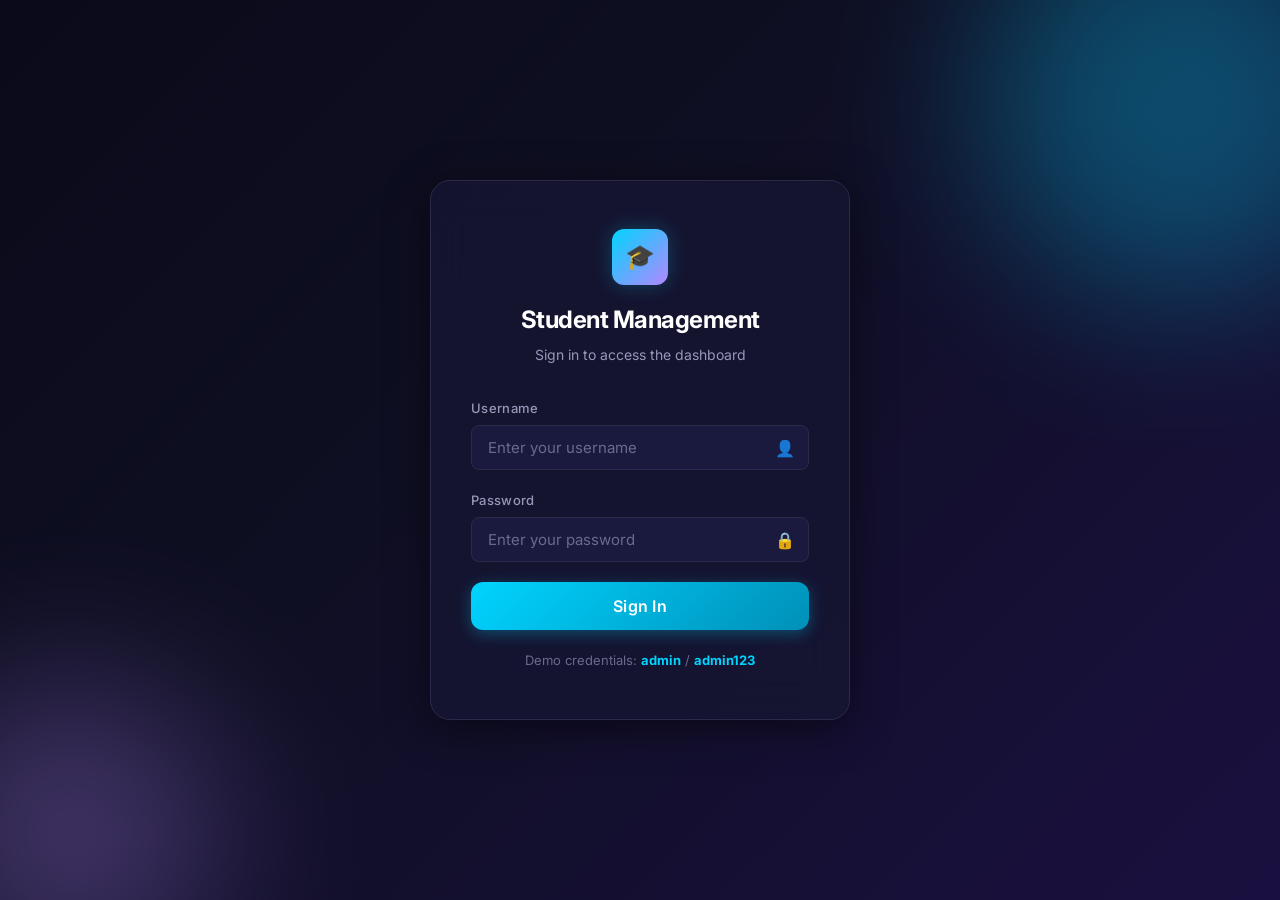
<file: index.html>
<!DOCTYPE html>
<html lang="en">
<head>
    <meta charset="UTF-8">
    <meta name="viewport" content="width=device-width, initial-scale=1.0">
    <meta name="description" content="Smart Student Management System — Login">
    <title>Login — Smart Student Management System</title>
    <!-- Google Fonts — Inter -->
    <link rel="preconnect" href="https://fonts.googleapis.com">
    <link rel="preconnect" href="https://fonts.gstatic.com" crossorigin>
    <link href="https://fonts.googleapis.com/css2?family=Inter:wght@400;500;600;700&display=swap" rel="stylesheet">
    <link rel="stylesheet" href="css/style.css">
</head>
<body>

    <!-- ============================================================ -->
    <!-- LOGIN PAGE                                                    -->
    <!-- ============================================================ -->
    <div class="login-wrapper">
        <div class="login-card">

            <!-- Logo / Branding -->
            <div class="logo">
                <div class="logo-icon">🎓</div>
                <h1>Student Management</h1>
                <p>Sign in to access the dashboard</p>
            </div>

            <!-- Error Message Area -->
            <div id="loginAlert" class="alert alert-error" role="alert"></div>

            <!-- Login Form -->
            <form id="loginForm" autocomplete="off">
                <div class="form-group">
                    <label for="username">Username</label>
                    <input type="text" id="username" name="username"
                           placeholder="Enter your username" required>
                    <span class="input-icon">👤</span>
                </div>

                <div class="form-group">
                    <label for="password">Password</label>
                    <input type="password" id="password" name="password"
                           placeholder="Enter your password" required>
                    <span class="input-icon">🔒</span>
                </div>

                <button type="submit" class="btn btn-primary" id="loginBtn">
                    Sign In
                </button>
            </form>

            <!-- Demo Credentials Hint -->
            <p style="text-align:center; margin-top:20px; font-size:.8125rem; color:var(--text-muted);">
                Demo credentials: <strong style="color:var(--accent);">admin</strong> /
                <strong style="color:var(--accent);">admin123</strong>
            </p>
        </div>
    </div>

    <script src="js/login.js"></script>
</body>
</html>
</file>
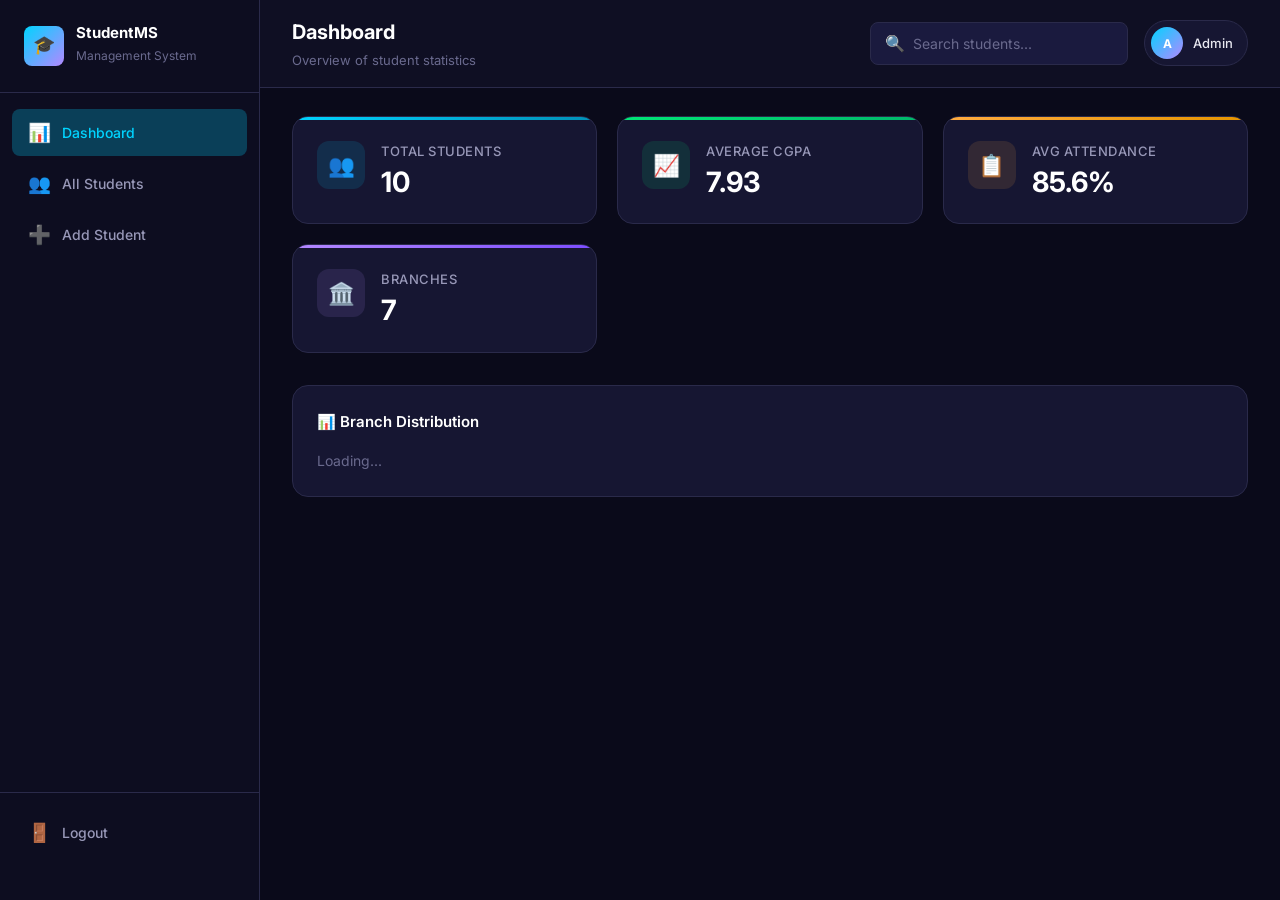
<file: dashboard.html>
<!DOCTYPE html>
<html lang="en">
<head>
    <meta charset="UTF-8">
    <meta name="viewport" content="width=device-width, initial-scale=1.0">
    <meta name="description" content="Smart Student Management System — Dashboard">
    <title>Dashboard — Smart Student Management System</title>
    <link rel="preconnect" href="https://fonts.googleapis.com">
    <link rel="preconnect" href="https://fonts.gstatic.com" crossorigin>
    <link href="https://fonts.googleapis.com/css2?family=Inter:wght@400;500;600;700&display=swap" rel="stylesheet">
    <link rel="stylesheet" href="css/style.css">
</head>
<body>

    <div class="app-container">

        <!-- ============================================================ -->
        <!-- SIDEBAR NAVIGATION                                           -->
        <!-- ============================================================ -->
        <div class="sidebar-overlay" id="sidebarOverlay"></div>

        <aside class="sidebar" id="sidebar">
            <!-- Brand -->
            <div class="sidebar-header">
                <div class="brand">
                    <div class="brand-icon">🎓</div>
                    <div class="brand-text">
                        <h2>StudentMS</h2>
                        <span>Management System</span>
                    </div>
                </div>
            </div>

            <!-- Navigation Links -->
            <nav class="sidebar-nav">
                <button class="nav-item active" data-view="dashboard" id="navDashboard">
                    <span class="nav-icon">📊</span> Dashboard
                </button>
                <button class="nav-item" data-view="students" id="navStudents">
                    <span class="nav-icon">👥</span> All Students
                </button>
                <button class="nav-item" data-view="addStudent" id="navAddStudent">
                    <span class="nav-icon">➕</span> Add Student
                </button>
            </nav>

            <!-- Logout Button -->
            <div class="sidebar-footer">
                <button class="nav-item" id="logoutBtn">
                    <span class="nav-icon">🚪</span> Logout
                </button>
            </div>
        </aside>

        <!-- ============================================================ -->
        <!-- MAIN CONTENT AREA                                            -->
        <!-- ============================================================ -->
        <main class="main-content">

            <!-- Top Bar -->
            <header class="topbar">
                <div style="display:flex;align-items:center;gap:16px;">
                    <button class="hamburger" id="hamburgerBtn">☰</button>
                    <div class="topbar-left">
                        <h1 id="pageTitle">Dashboard</h1>
                        <p id="pageSubtitle">Overview of student statistics</p>
                    </div>
                </div>
                <div class="topbar-right">
                    <div class="search-box">
                        <span class="search-icon">🔍</span>
                        <input type="text" id="globalSearch" placeholder="Search students...">
                    </div>
                    <div class="user-badge">
                        <div class="user-avatar" id="userAvatar">A</div>
                        <span id="userName">Admin</span>
                    </div>
                </div>
            </header>

            <!-- Page Content -->
            <div class="page-content">

                <!-- ================================================ -->
                <!-- VIEW: Dashboard                                   -->
                <!-- ================================================ -->
                <section class="view-section active" id="viewDashboard">

                    <!-- Stats Cards -->
                    <div class="stats-grid">
                        <div class="stat-card">
                            <div class="stat-icon">👥</div>
                            <div class="stat-info">
                                <h3>Total Students</h3>
                                <div class="stat-value" id="statTotal">—</div>
                            </div>
                        </div>
                        <div class="stat-card">
                            <div class="stat-icon">📈</div>
                            <div class="stat-info">
                                <h3>Average CGPA</h3>
                                <div class="stat-value" id="statCGPA">—</div>
                            </div>
                        </div>
                        <div class="stat-card">
                            <div class="stat-icon">📋</div>
                            <div class="stat-info">
                                <h3>Avg Attendance</h3>
                                <div class="stat-value" id="statAttendance">—</div>
                            </div>
                        </div>
                        <div class="stat-card">
                            <div class="stat-icon">🏛️</div>
                            <div class="stat-info">
                                <h3>Branches</h3>
                                <div class="stat-value" id="statBranches">—</div>
                            </div>
                        </div>
                    </div>

                    <!-- Branch Distribution -->
                    <div class="branch-list">
                        <h3>📊 Branch Distribution</h3>
                        <div id="branchDistribution">
                            <p style="color:var(--text-muted);font-size:.875rem;">Loading...</p>
                        </div>
                    </div>
                </section>

                <!-- ================================================ -->
                <!-- VIEW: All Students Table                          -->
                <!-- ================================================ -->
                <section class="view-section" id="viewStudents">

                    <div class="table-header">
                        <h2>📋 Student Records</h2>
                        <div class="table-actions">
                            <select class="filter-select" id="branchFilter">
                                <option value="">All Branches</option>
                                <option value="Computer Science">Computer Science</option>
                                <option value="Electronics">Electronics</option>
                                <option value="Mechanical">Mechanical</option>
                                <option value="Electrical">Electrical</option>
                                <option value="Civil">Civil</option>
                            </select>
                            <button class="btn btn-primary btn-sm" id="btnAddNew">
                                ➕ Add New
                            </button>
                        </div>
                    </div>

                    <div class="table-container">
                        <table class="data-table">
                            <thead>
                                <tr>
                                    <th>Name</th>
                                    <th>Roll No</th>
                                    <th>Branch</th>
                                    <th>Sem</th>
                                    <th>Email</th>
                                    <th>Phone</th>
                                    <th>Attendance</th>
                                    <th>CGPA</th>
                                    <th>Actions</th>
                                </tr>
                            </thead>
                            <tbody id="studentTableBody">
                                <!-- Populated by JavaScript -->
                            </tbody>
                        </table>
                    </div>
                </section>

                <!-- ================================================ -->
                <!-- VIEW: Add / Edit Student Form                     -->
                <!-- ================================================ -->
                <section class="view-section" id="viewForm">
                    <div class="form-card">
                        <h2 id="formTitle">➕ Add New Student</h2>
                        <div id="formAlert" class="alert" style="display:none;"></div>

                        <form id="studentForm" autocomplete="off">
                            <input type="hidden" id="studentId" value="">

                            <div class="form-grid">
                                <div class="form-group">
                                    <label for="fName">Full Name *</label>
                                    <input type="text" id="fName" name="name"
                                           placeholder="e.g. Aarav Sharma" required>
                                </div>
                                <div class="form-group">
                                    <label for="fRoll">Roll Number *</label>
                                    <input type="text" id="fRoll" name="rollNumber"
                                           placeholder="e.g. CSE2024001" required>
                                </div>
                                <div class="form-group">
                                    <label for="fBranch">Branch *</label>
                                    <select id="fBranch" name="branch" required>
                                        <option value="">Select Branch</option>
                                        <option value="Computer Science">Computer Science</option>
                                        <option value="Electronics">Electronics</option>
                                        <option value="Mechanical">Mechanical</option>
                                        <option value="Electrical">Electrical</option>
                                        <option value="Civil">Civil</option>
                                    </select>
                                </div>
                                <div class="form-group">
                                    <label for="fSemester">Semester *</label>
                                    <select id="fSemester" name="semester" required>
                                        <option value="">Select Semester</option>
                                        <option value="1">1</option>
                                        <option value="2">2</option>
                                        <option value="3">3</option>
                                        <option value="4">4</option>
                                        <option value="5">5</option>
                                        <option value="6">6</option>
                                        <option value="7">7</option>
                                        <option value="8">8</option>
                                    </select>
                                </div>
                                <div class="form-group">
                                    <label for="fEmail">Email *</label>
                                    <input type="email" id="fEmail" name="email"
                                           placeholder="e.g. aarav@university.edu" required>
                                </div>
                                <div class="form-group">
                                    <label for="fPhone">Phone *</label>
                                    <input type="tel" id="fPhone" name="phone"
                                           placeholder="e.g. 9876543210" required>
                                </div>
                                <div class="form-group">
                                    <label for="fAttendance">Attendance (%)</label>
                                    <input type="number" id="fAttendance" name="attendance"
                                           placeholder="e.g. 85.50" step="0.01" min="0" max="100">
                                </div>
                                <div class="form-group">
                                    <label for="fCGPA">CGPA</label>
                                    <input type="number" id="fCGPA" name="cgpa"
                                           placeholder="e.g. 8.75" step="0.01" min="0" max="10">
                                </div>
                            </div>

                            <div class="form-actions">
                                <button type="submit" class="btn btn-primary" style="width:auto;" id="formSubmitBtn">
                                    ➕ Add Student
                                </button>
                                <button type="button" class="btn btn-secondary" id="formCancelBtn">
                                    Cancel
                                </button>
                            </div>
                        </form>
                    </div>
                </section>

            </div><!-- /page-content -->
        </main>
    </div><!-- /app-container -->

    <!-- ============================================================ -->
    <!-- DELETE CONFIRMATION MODAL                                     -->
    <!-- ============================================================ -->
    <div class="modal-overlay" id="deleteModal">
        <div class="modal-box">
            <div class="modal-icon">⚠️</div>
            <h3>Delete Student?</h3>
            <p>This action cannot be undone. The student record will be permanently removed.</p>
            <div class="modal-actions">
                <button class="btn btn-danger" id="confirmDeleteBtn">Delete</button>
                <button class="btn btn-secondary" id="cancelDeleteBtn">Cancel</button>
            </div>
        </div>
    </div>

    <!-- Toast Notification Container -->
    <div class="toast-container" id="toastContainer"></div>

    <script src="js/app.js"></script>
</body>
</html>
</file>
<file: css/style.css>
/* ============================================================
   Smart Student Management System — Master Stylesheet
   Dark professional theme with glassmorphism accents
   ============================================================ */

/* ---- CSS Custom Properties (Design Tokens) ---- */
:root {
  --bg-primary: #0a0a1a;
  --bg-secondary: #0f0f23;
  --bg-card: #161632;
  --bg-sidebar: #0d0d20;
  --bg-input: #1a1a3e;
  --bg-hover: #1e1e42;
  --bg-table-row: #12122a;

  --text-primary: #e8e8f0;
  --text-secondary: #9898b8;
  --text-muted: #6a6a8e;
  --text-heading: #ffffff;

  --accent: #00d4ff;
  --accent-hover: #00b8e6;
  --accent-glow: rgba(0, 212, 255, 0.25);
  --accent-green: #00e676;
  --accent-orange: #ffab40;
  --accent-pink: #ff4081;
  --accent-purple: #b388ff;

  --border: #2a2a4a;
  --border-focus: #00d4ff;

  --radius-sm: 8px;
  --radius-md: 12px;
  --radius-lg: 16px;
  --radius-xl: 20px;

  --shadow-sm: 0 2px 8px rgba(0,0,0,.3);
  --shadow-md: 0 4px 20px rgba(0,0,0,.4);
  --shadow-lg: 0 8px 40px rgba(0,0,0,.5);
  --shadow-glow: 0 0 20px var(--accent-glow);

  --transition: .25s cubic-bezier(.4,0,.2,1);
  --font: 'Inter', 'Segoe UI', system-ui, -apple-system, sans-serif;
}

/* ---- Reset & Base ---- */
*, *::before, *::after { box-sizing: border-box; margin: 0; padding: 0; }

html { font-size: 16px; scroll-behavior: smooth; }

body {
  font-family: var(--font);
  background: var(--bg-primary);
  color: var(--text-primary);
  line-height: 1.6;
  min-height: 100vh;
  -webkit-font-smoothing: antialiased;
}

a { color: var(--accent); text-decoration: none; }
img { max-width: 100%; display: block; }

/* Custom scrollbar */
::-webkit-scrollbar { width: 6px; }
::-webkit-scrollbar-track { background: var(--bg-secondary); }
::-webkit-scrollbar-thumb { background: var(--border); border-radius: 3px; }
::-webkit-scrollbar-thumb:hover { background: var(--accent); }

/* ============================================================
   LOGIN PAGE
   ============================================================ */
.login-wrapper {
  min-height: 100vh;
  display: flex;
  align-items: center;
  justify-content: center;
  background: linear-gradient(135deg, #0a0a1a 0%, #0f0f23 40%, #1a1040 100%);
  position: relative;
  overflow: hidden;
}

/* Animated background orbs */
.login-wrapper::before,
.login-wrapper::after {
  content: '';
  position: absolute;
  border-radius: 50%;
  filter: blur(80px);
  opacity: .3;
  animation: float 8s ease-in-out infinite alternate;
}
.login-wrapper::before {
  width: 400px; height: 400px;
  background: var(--accent);
  top: -100px; right: -100px;
}
.login-wrapper::after {
  width: 300px; height: 300px;
  background: var(--accent-purple);
  bottom: -80px; left: -80px;
  animation-delay: 4s;
}

@keyframes float {
  to { transform: translate(40px, 30px) scale(1.1); }
}

.login-card {
  background: rgba(22, 22, 50, .85);
  backdrop-filter: blur(20px);
  border: 1px solid var(--border);
  border-radius: var(--radius-xl);
  padding: 48px 40px;
  width: 100%;
  max-width: 420px;
  box-shadow: var(--shadow-lg);
  position: relative;
  z-index: 1;
  animation: slideUp .6s var(--transition);
}

@keyframes slideUp {
  from { opacity: 0; transform: translateY(30px); }
  to { opacity: 1; transform: translateY(0); }
}

.login-card .logo {
  text-align: center;
  margin-bottom: 32px;
}

.login-card .logo-icon {
  width: 56px; height: 56px;
  background: linear-gradient(135deg, var(--accent), var(--accent-purple));
  border-radius: var(--radius-md);
  display: inline-flex;
  align-items: center;
  justify-content: center;
  font-size: 24px;
  margin-bottom: 16px;
  box-shadow: var(--shadow-glow);
}

.login-card .logo h1 {
  font-size: 1.5rem;
  font-weight: 700;
  color: var(--text-heading);
  letter-spacing: -.5px;
}

.login-card .logo p {
  font-size: .875rem;
  color: var(--text-secondary);
  margin-top: 4px;
}

/* ---- Form Elements ---- */
.form-group {
  margin-bottom: 20px;
  position: relative;
}

.form-group label {
  display: block;
  font-size: .8125rem;
  font-weight: 500;
  color: var(--text-secondary);
  margin-bottom: 6px;
  letter-spacing: .3px;
}

.form-group input,
.form-group select {
  width: 100%;
  padding: 12px 16px;
  background: var(--bg-input);
  border: 1px solid var(--border);
  border-radius: var(--radius-sm);
  color: var(--text-primary);
  font-family: var(--font);
  font-size: .9375rem;
  transition: var(--transition);
  outline: none;
}

.form-group input:focus,
.form-group select:focus {
  border-color: var(--border-focus);
  box-shadow: 0 0 0 3px var(--accent-glow);
}

.form-group input::placeholder { color: var(--text-muted); }

.form-group .input-icon {
  position: absolute;
  right: 14px;
  top: 38px;
  color: var(--text-muted);
  font-size: 1rem;
}

/* ---- Buttons ---- */
.btn {
  display: inline-flex;
  align-items: center;
  justify-content: center;
  gap: 8px;
  padding: 12px 24px;
  border: none;
  border-radius: var(--radius-sm);
  font-family: var(--font);
  font-size: .9375rem;
  font-weight: 600;
  cursor: pointer;
  transition: var(--transition);
  letter-spacing: .3px;
}

.btn-primary {
  width: 100%;
  background: linear-gradient(135deg, var(--accent), #0090b8);
  color: #fff;
  padding: 14px;
  font-size: 1rem;
  border-radius: var(--radius-md);
  box-shadow: 0 4px 15px rgba(0,212,255,.3);
}

.btn-primary:hover {
  transform: translateY(-2px);
  box-shadow: 0 6px 25px rgba(0,212,255,.4);
}

.btn-primary:active { transform: translateY(0); }

.btn-secondary {
  background: var(--bg-input);
  color: var(--text-primary);
  border: 1px solid var(--border);
}
.btn-secondary:hover { background: var(--bg-hover); border-color: var(--accent); }

.btn-danger {
  background: rgba(255,64,129,.15);
  color: var(--accent-pink);
  border: 1px solid rgba(255,64,129,.3);
}
.btn-danger:hover { background: rgba(255,64,129,.25); }

.btn-sm { padding: 8px 14px; font-size: .8125rem; border-radius: 6px; }

.btn-icon {
  width: 34px; height: 34px;
  padding: 0;
  border-radius: 8px;
  font-size: 1rem;
}

/* ---- Error / Success Messages ---- */
.alert {
  padding: 12px 16px;
  border-radius: var(--radius-sm);
  font-size: .875rem;
  margin-bottom: 16px;
  display: none;
  animation: fadeIn .3s ease;
}

.alert-error {
  background: rgba(255,64,129,.12);
  color: var(--accent-pink);
  border: 1px solid rgba(255,64,129,.25);
}

.alert-success {
  background: rgba(0,230,118,.12);
  color: var(--accent-green);
  border: 1px solid rgba(0,230,118,.25);
}

@keyframes fadeIn { from { opacity: 0; transform: translateY(-8px); } to { opacity: 1; transform: translateY(0); } }

/* ============================================================
   DASHBOARD LAYOUT
   ============================================================ */
.app-container {
  display: flex;
  min-height: 100vh;
}

/* ---- Sidebar ---- */
.sidebar {
  width: 260px;
  background: var(--bg-sidebar);
  border-right: 1px solid var(--border);
  padding: 24px 0;
  display: flex;
  flex-direction: column;
  position: fixed;
  top: 0; left: 0; bottom: 0;
  z-index: 100;
  transition: transform .3s ease;
}

.sidebar-header {
  padding: 0 24px 24px;
  border-bottom: 1px solid var(--border);
  margin-bottom: 8px;
}

.sidebar-header .brand {
  display: flex;
  align-items: center;
  gap: 12px;
}

.sidebar-header .brand-icon {
  width: 40px; height: 40px;
  background: linear-gradient(135deg, var(--accent), var(--accent-purple));
  border-radius: var(--radius-sm);
  display: flex;
  align-items: center;
  justify-content: center;
  font-size: 18px;
  flex-shrink: 0;
}

.sidebar-header .brand-text h2 {
  font-size: .9375rem;
  font-weight: 700;
  color: var(--text-heading);
  line-height: 1.2;
}

.sidebar-header .brand-text span {
  font-size: .75rem;
  color: var(--text-muted);
}

.sidebar-nav {
  flex: 1;
  padding: 8px 12px;
}

.nav-item {
  display: flex;
  align-items: center;
  gap: 12px;
  padding: 12px 16px;
  border-radius: var(--radius-sm);
  color: var(--text-secondary);
  font-size: .875rem;
  font-weight: 500;
  cursor: pointer;
  transition: var(--transition);
  margin-bottom: 4px;
  border: none;
  background: none;
  width: 100%;
  text-align: left;
  font-family: var(--font);
}

.nav-item:hover {
  background: var(--bg-hover);
  color: var(--text-primary);
}

.nav-item.active {
  background: var(--accent-glow);
  color: var(--accent);
}

.nav-item .nav-icon { font-size: 1.15rem; width: 22px; text-align: center; }

.sidebar-footer {
  padding: 16px 12px;
  border-top: 1px solid var(--border);
}

/* ---- Main Content ---- */
.main-content {
  flex: 1;
  margin-left: 260px;
  display: flex;
  flex-direction: column;
  min-height: 100vh;
}

/* ---- Top Bar ---- */
.topbar {
  display: flex;
  align-items: center;
  justify-content: space-between;
  padding: 16px 32px;
  background: var(--bg-secondary);
  border-bottom: 1px solid var(--border);
  position: sticky;
  top: 0;
  z-index: 50;
  backdrop-filter: blur(10px);
}

.topbar-left h1 {
  font-size: 1.25rem;
  font-weight: 700;
  color: var(--text-heading);
}
.topbar-left p {
  font-size: .8125rem;
  color: var(--text-muted);
  margin-top: 2px;
}

.topbar-right {
  display: flex;
  align-items: center;
  gap: 16px;
}

.search-box {
  display: flex;
  align-items: center;
  background: var(--bg-input);
  border: 1px solid var(--border);
  border-radius: var(--radius-sm);
  padding: 8px 14px;
  gap: 8px;
  transition: var(--transition);
}
.search-box:focus-within {
  border-color: var(--accent);
  box-shadow: 0 0 0 3px var(--accent-glow);
}

.search-box input {
  background: none;
  border: none;
  outline: none;
  color: var(--text-primary);
  font-family: var(--font);
  font-size: .875rem;
  width: 200px;
}
.search-box input::placeholder { color: var(--text-muted); }
.search-box .search-icon { color: var(--text-muted); }

.user-badge {
  display: flex;
  align-items: center;
  gap: 10px;
  padding: 6px 14px 6px 6px;
  background: var(--bg-card);
  border: 1px solid var(--border);
  border-radius: 40px;
}

.user-avatar {
  width: 32px; height: 32px;
  background: linear-gradient(135deg, var(--accent), var(--accent-purple));
  border-radius: 50%;
  display: flex;
  align-items: center;
  justify-content: center;
  font-size: .75rem;
  font-weight: 700;
  color: #fff;
}

.user-badge span {
  font-size: .8125rem;
  font-weight: 500;
  color: var(--text-primary);
}

.hamburger {
  display: none;
  background: none;
  border: none;
  color: var(--text-primary);
  font-size: 1.5rem;
  cursor: pointer;
  padding: 4px;
}

/* ---- Page Content ---- */
.page-content {
  padding: 28px 32px;
  flex: 1;
}

/* ---- View Sections ---- */
.view-section { display: none; animation: fadeIn .35s ease; }
.view-section.active { display: block; }

/* ============================================================
   DASHBOARD STATS CARDS
   ============================================================ */
.stats-grid {
  display: grid;
  grid-template-columns: repeat(auto-fit, minmax(240px, 1fr));
  gap: 20px;
  margin-bottom: 32px;
}

.stat-card {
  background: var(--bg-card);
  border: 1px solid var(--border);
  border-radius: var(--radius-lg);
  padding: 24px;
  display: flex;
  align-items: flex-start;
  gap: 16px;
  transition: var(--transition);
  position: relative;
  overflow: hidden;
}

.stat-card::before {
  content: '';
  position: absolute;
  top: 0; left: 0; right: 0;
  height: 3px;
  border-radius: 3px 3px 0 0;
}

.stat-card:nth-child(1)::before { background: linear-gradient(90deg, var(--accent), #0090b8); }
.stat-card:nth-child(2)::before { background: linear-gradient(90deg, var(--accent-green), #00b86a); }
.stat-card:nth-child(3)::before { background: linear-gradient(90deg, var(--accent-orange), #e69500); }
.stat-card:nth-child(4)::before { background: linear-gradient(90deg, var(--accent-purple), #7c4dff); }

.stat-card:hover {
  transform: translateY(-4px);
  box-shadow: var(--shadow-md);
  border-color: rgba(255,255,255,.08);
}

.stat-icon {
  width: 48px; height: 48px;
  border-radius: var(--radius-md);
  display: flex;
  align-items: center;
  justify-content: center;
  font-size: 1.35rem;
  flex-shrink: 0;
}

.stat-card:nth-child(1) .stat-icon { background: rgba(0,212,255,.12); color: var(--accent); }
.stat-card:nth-child(2) .stat-icon { background: rgba(0,230,118,.12); color: var(--accent-green); }
.stat-card:nth-child(3) .stat-icon { background: rgba(255,171,64,.12); color: var(--accent-orange); }
.stat-card:nth-child(4) .stat-icon { background: rgba(179,136,255,.12); color: var(--accent-purple); }

.stat-info h3 {
  font-size: .8125rem;
  font-weight: 500;
  color: var(--text-secondary);
  margin-bottom: 4px;
  text-transform: uppercase;
  letter-spacing: .5px;
}

.stat-info .stat-value {
  font-size: 1.75rem;
  font-weight: 700;
  color: var(--text-heading);
  line-height: 1.2;
}

/* Branch distribution mini-list */
.branch-list {
  margin-top: 24px;
  background: var(--bg-card);
  border: 1px solid var(--border);
  border-radius: var(--radius-lg);
  padding: 24px;
}

.branch-list h3 {
  font-size: .9375rem;
  font-weight: 600;
  color: var(--text-heading);
  margin-bottom: 16px;
}

.branch-item {
  display: flex;
  align-items: center;
  justify-content: space-between;
  padding: 10px 0;
  border-bottom: 1px solid rgba(255,255,255,.04);
}
.branch-item:last-child { border-bottom: none; }

.branch-item .branch-name {
  font-size: .875rem;
  color: var(--text-primary);
}

.branch-item .branch-count {
  font-size: .8125rem;
  font-weight: 600;
  color: var(--accent);
  background: var(--accent-glow);
  padding: 4px 12px;
  border-radius: 20px;
}

/* ============================================================
   STUDENT TABLE
   ============================================================ */
.table-header {
  display: flex;
  align-items: center;
  justify-content: space-between;
  margin-bottom: 20px;
  flex-wrap: wrap;
  gap: 12px;
}

.table-header h2 {
  font-size: 1.125rem;
  font-weight: 700;
  color: var(--text-heading);
}

.table-actions { display: flex; gap: 10px; align-items: center; }

.filter-select {
  padding: 8px 14px;
  background: var(--bg-input);
  border: 1px solid var(--border);
  border-radius: var(--radius-sm);
  color: var(--text-primary);
  font-family: var(--font);
  font-size: .8125rem;
  outline: none;
  cursor: pointer;
  transition: var(--transition);
}
.filter-select:focus { border-color: var(--accent); }

.table-container {
  background: var(--bg-card);
  border: 1px solid var(--border);
  border-radius: var(--radius-lg);
  overflow: hidden;
}

.data-table {
  width: 100%;
  border-collapse: collapse;
}

.data-table thead { background: var(--bg-secondary); }

.data-table th {
  padding: 14px 16px;
  text-align: left;
  font-size: .75rem;
  font-weight: 600;
  color: var(--text-secondary);
  text-transform: uppercase;
  letter-spacing: .7px;
  border-bottom: 1px solid var(--border);
}

.data-table td {
  padding: 14px 16px;
  font-size: .875rem;
  color: var(--text-primary);
  border-bottom: 1px solid rgba(255,255,255,.03);
}

.data-table tbody tr {
  transition: var(--transition);
}

.data-table tbody tr:hover {
  background: var(--bg-hover);
}

.data-table .student-name {
  font-weight: 600;
  color: var(--text-heading);
}

.data-table .badge {
  display: inline-block;
  padding: 4px 10px;
  border-radius: 20px;
  font-size: .75rem;
  font-weight: 600;
}

.badge-branch {
  background: rgba(0,212,255,.1);
  color: var(--accent);
}

.badge-cgpa-high { background: rgba(0,230,118,.1); color: var(--accent-green); }
.badge-cgpa-mid  { background: rgba(255,171,64,.1); color: var(--accent-orange); }
.badge-cgpa-low  { background: rgba(255,64,129,.1);  color: var(--accent-pink); }

.action-btns { display: flex; gap: 6px; }

/* Empty state */
.empty-state {
  text-align: center;
  padding: 60px 20px;
  color: var(--text-muted);
}
.empty-state .empty-icon { font-size: 3rem; margin-bottom: 12px; opacity: .5; }
.empty-state p { font-size: .9375rem; }

/* ============================================================
   ADD / EDIT STUDENT FORM
   ============================================================ */
.form-card {
  background: var(--bg-card);
  border: 1px solid var(--border);
  border-radius: var(--radius-lg);
  padding: 32px;
  max-width: 800px;
}

.form-card h2 {
  font-size: 1.125rem;
  font-weight: 700;
  color: var(--text-heading);
  margin-bottom: 24px;
  padding-bottom: 16px;
  border-bottom: 1px solid var(--border);
}

.form-grid {
  display: grid;
  grid-template-columns: 1fr 1fr;
  gap: 20px;
}

.form-grid .form-group.full-width {
  grid-column: 1 / -1;
}

.form-actions {
  display: flex;
  gap: 12px;
  margin-top: 28px;
  padding-top: 20px;
  border-top: 1px solid var(--border);
}

/* ============================================================
   MODAL (Delete confirmation)
   ============================================================ */
.modal-overlay {
  position: fixed;
  inset: 0;
  background: rgba(0,0,0,.6);
  backdrop-filter: blur(4px);
  display: none;
  align-items: center;
  justify-content: center;
  z-index: 1000;
  animation: fadeIn .2s ease;
}
.modal-overlay.active { display: flex; }

.modal-box {
  background: var(--bg-card);
  border: 1px solid var(--border);
  border-radius: var(--radius-lg);
  padding: 32px;
  max-width: 420px;
  width: 90%;
  text-align: center;
  box-shadow: var(--shadow-lg);
}

.modal-box .modal-icon {
  font-size: 2.5rem;
  margin-bottom: 12px;
}

.modal-box h3 {
  font-size: 1.125rem;
  color: var(--text-heading);
  margin-bottom: 8px;
}

.modal-box p {
  font-size: .875rem;
  color: var(--text-secondary);
  margin-bottom: 24px;
}

.modal-actions { display: flex; gap: 12px; justify-content: center; }

/* ============================================================
   LOADING SPINNER
   ============================================================ */
.spinner {
  display: inline-block;
  width: 20px; height: 20px;
  border: 2px solid rgba(255,255,255,.2);
  border-top-color: var(--accent);
  border-radius: 50%;
  animation: spin .6s linear infinite;
}
@keyframes spin { to { transform: rotate(360deg); } }

/* ============================================================
   RESPONSIVE DESIGN
   ============================================================ */
@media (max-width: 1024px) {
  .stats-grid { grid-template-columns: repeat(2, 1fr); }
  .form-grid { grid-template-columns: 1fr; }
}

@media (max-width: 768px) {
  .sidebar {
    transform: translateX(-100%);
    width: 280px;
    box-shadow: var(--shadow-lg);
  }
  .sidebar.open { transform: translateX(0); }
  .main-content { margin-left: 0; }
  .hamburger { display: block; }
  .topbar { padding: 12px 16px; }
  .page-content { padding: 20px 16px; }
  .stats-grid { grid-template-columns: 1fr; }
  .search-box input { width: 140px; }
  .user-badge span { display: none; }

  /* Make table horizontally scrollable */
  .table-container { overflow-x: auto; }
  .data-table { min-width: 800px; }
}

@media (max-width: 480px) {
  .login-card { padding: 32px 24px; margin: 16px; }
  .topbar-left p { display: none; }
  .search-box { display: none; }
}

/* Sidebar mobile overlay */
.sidebar-overlay {
  position: fixed;
  inset: 0;
  background: rgba(0,0,0,.5);
  z-index: 99;
  display: none;
}
.sidebar-overlay.active { display: block; }

/* ============================================================
   TOAST NOTIFICATIONS
   ============================================================ */
.toast-container {
  position: fixed;
  top: 20px;
  right: 20px;
  z-index: 2000;
  display: flex;
  flex-direction: column;
  gap: 10px;
}

.toast {
  background: var(--bg-card);
  border: 1px solid var(--border);
  border-radius: var(--radius-md);
  padding: 14px 20px;
  display: flex;
  align-items: center;
  gap: 10px;
  font-size: .875rem;
  box-shadow: var(--shadow-md);
  animation: slideInRight .3s ease;
  min-width: 280px;
}

.toast-success { border-left: 3px solid var(--accent-green); }
.toast-error   { border-left: 3px solid var(--accent-pink); }

.toast-icon { font-size: 1.2rem; }

@keyframes slideInRight {
  from { opacity: 0; transform: translateX(60px); }
  to   { opacity: 1; transform: translateX(0); }
}
</file>
